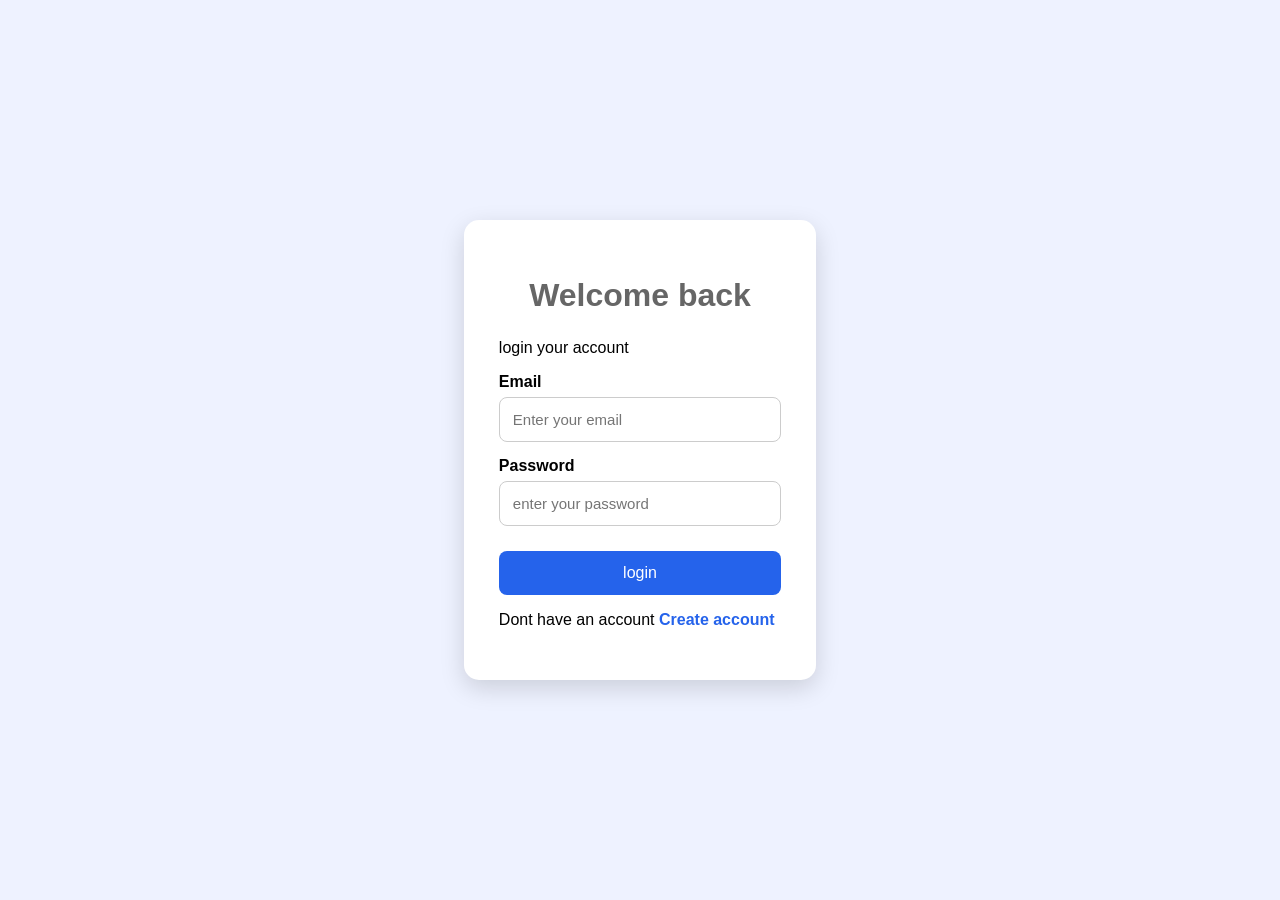
<file: index.html>
<!DOCTYPE html>
<html lang="en">
<head>
    <meta charset="UTF-8">
    <meta name="viewport" content="width=device-width, initial-scale=1.0">
    <title>Smart login</title>
    <link rel="stylesheet" href="style.css">
</head>
<body>
    <div class="container">
        <div class="login-box">
            <h1> Welcome back</h1>
            <p class="subtittle">
                login your account
            </p>
            <form id="loginform">
                <label>Email</label>
                <input
                type="email"
                id="loginemail"
                placeholder="Enter your email"
                required
                >
                <label>Password</label>
                <input
                type="password"
                id="loginpassword"
                placeholder="enter your password"

                >
                <button type="Aditya">
                    login
                </button>
            </form>
            <p class="bottom-text">
                Dont have an account
                <a href="register.html>">Create account</a>
            </p>
        </div>
    </div>
    
</body>
</html>
</file>
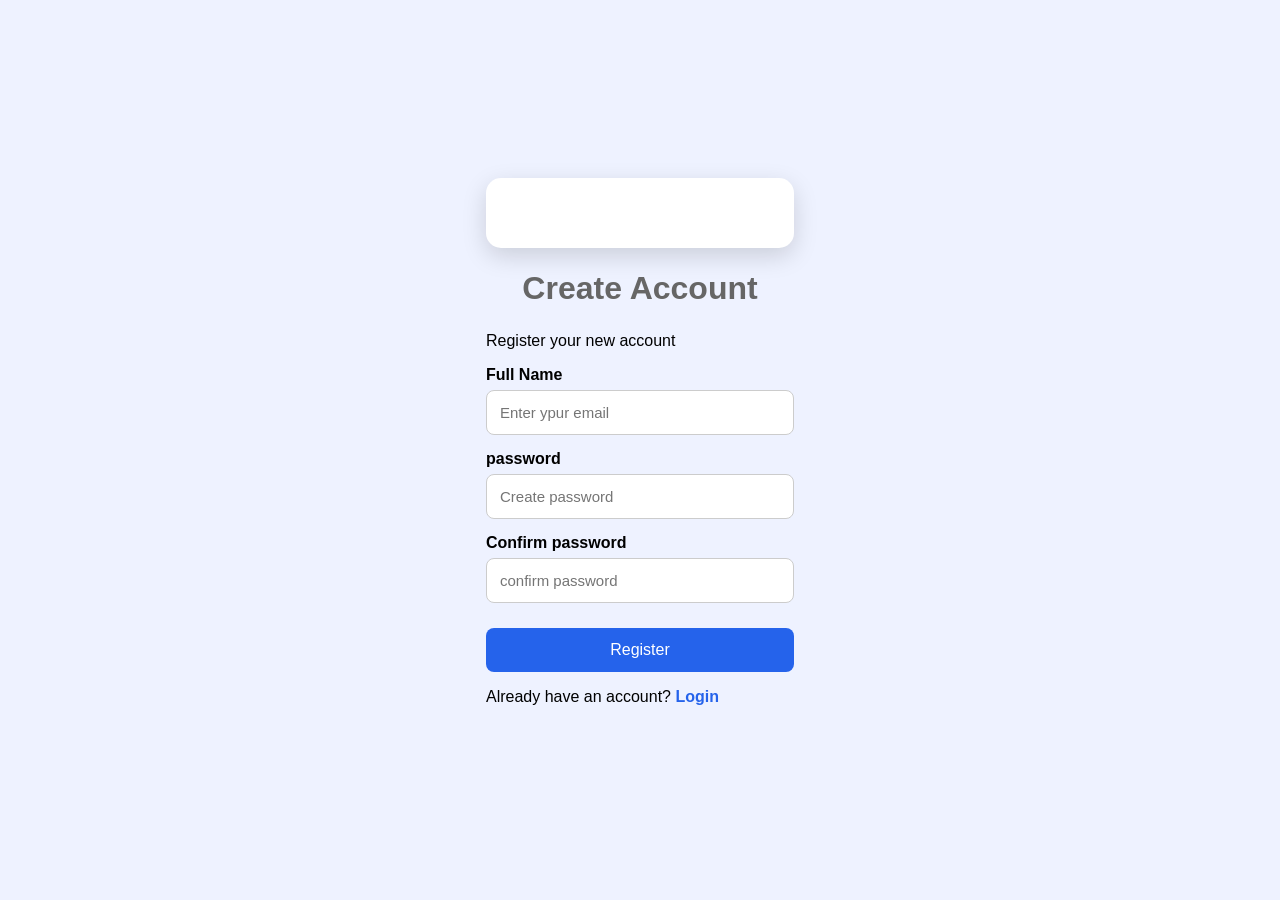
<file: register.html>
<!DOCTYPE html>
<html lang="en">
<head>
    <meta charset="UTF-8">
    <meta name="viewport" content="width=device-width, initial-scale=1.0">
    <title>Create Account</title>
    <link rel="stylesheet" href="style.css">
</head>
<body>
    <div class="container">
        <div class="login-box"></div>
        <h1> Create Account</h1>
        <p class="subtittle">
        Register your new account
        </p>
        <form id="registerform">
            <label>Full Name</label>
            <input
            type="email"
            id="email"
            placeholder="Enter ypur email"
            >
            <label> password</label>
            <input
            type="password"
            id="password"
            placeholder="Create password"
            >
            <label>Confirm password</label>
            <input 
            type="password"
            id="confirmPassword"
            placeholder="confirm password"
            >
            <button type="Aditya">
                Register
                 </button>
        </form>
        <p class=" bottom-text">
            Already have an account?
            <a href="index.html"> Login</a>
        </p>
    </div>
    <script src="script.js"></script>
    
</body>
</html>
</file>
<file: style.css>
*{
    box-sizing: border-box;
}
body{
    margin: 0;
    font-family: Arial,  sans-serif;
    background: #eef2ff;
    min-height: 100vh;
    display: flex;
    justify-content: center;
    align-items: center;
}
.container{
    width: 100;
    padding: 20px;
}
.login-box{
    max-width: 400px;
    margin: auto;
    background-color: white;
    padding: 35px;
    border-radius: 15px;
    box-shadow: 0 8px 25px rgba(0, 0, 0, 0.15);

}
h1{
    text-align: center;
    color: #666;
    margin-bottom: 25px;
}
label{
    display: flex;
    margin-top: 15px;
    margin-bottom: 6px;
    font-weight: bold;
}
input{
    width: 100%;
    padding: 13px;
    border: 1px solid #ccc;
    border-radius: 8px;
    font-size: 15px;
}
input:focus{
    outline: none;
    border-color: #256 3eb;
}
button{
    width: 100%;
    padding: 13px;
    margin-top: 25px;
    border: none;
    border-radius: 8px;
    background: #2563eb;
    color: white;
    font-size:16px ;
    cursor: pointer;
}
button:hover {
    background-color: #1d4ed8;

}
.buttom-text{
    text-align: center;
    margin-top: 20px;
    color: #666;

}
a {
    color: #2563eb;
    text-decoration: none;
    font-weight: bold;
}
</file>
